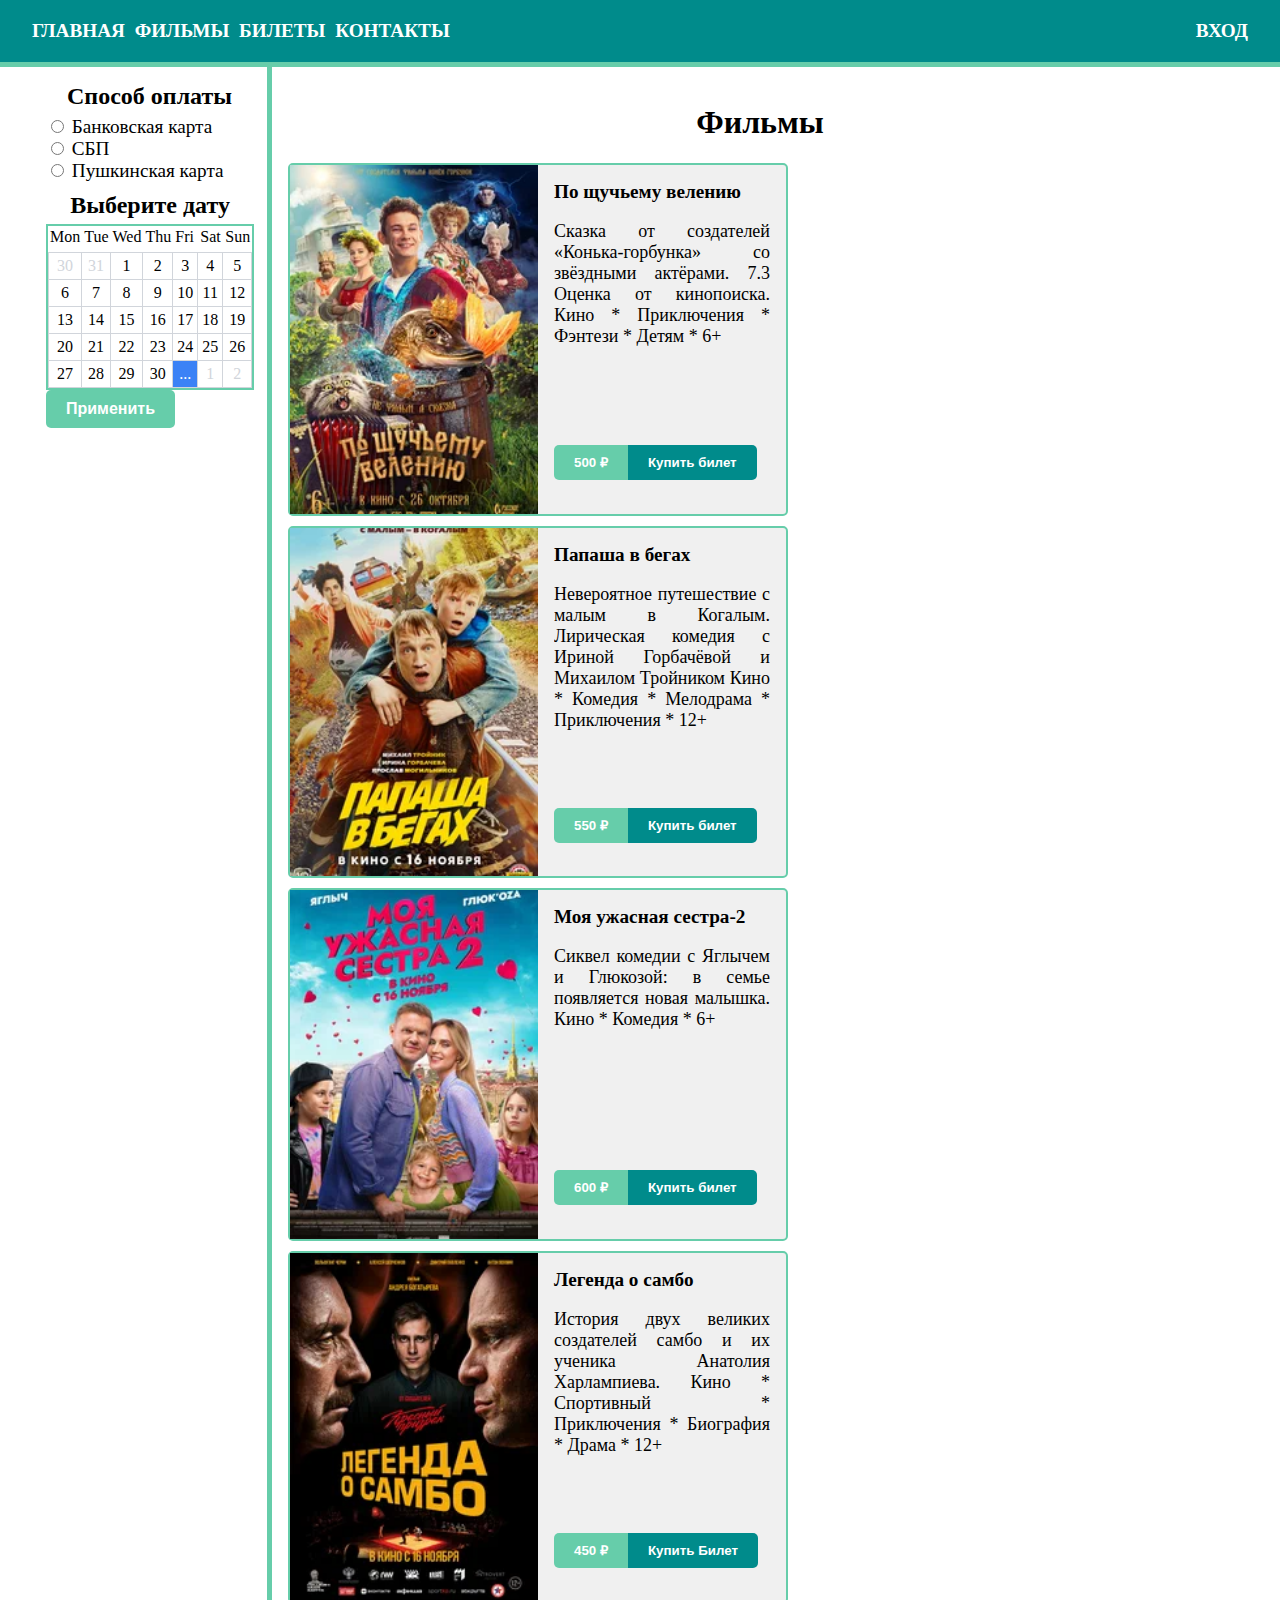
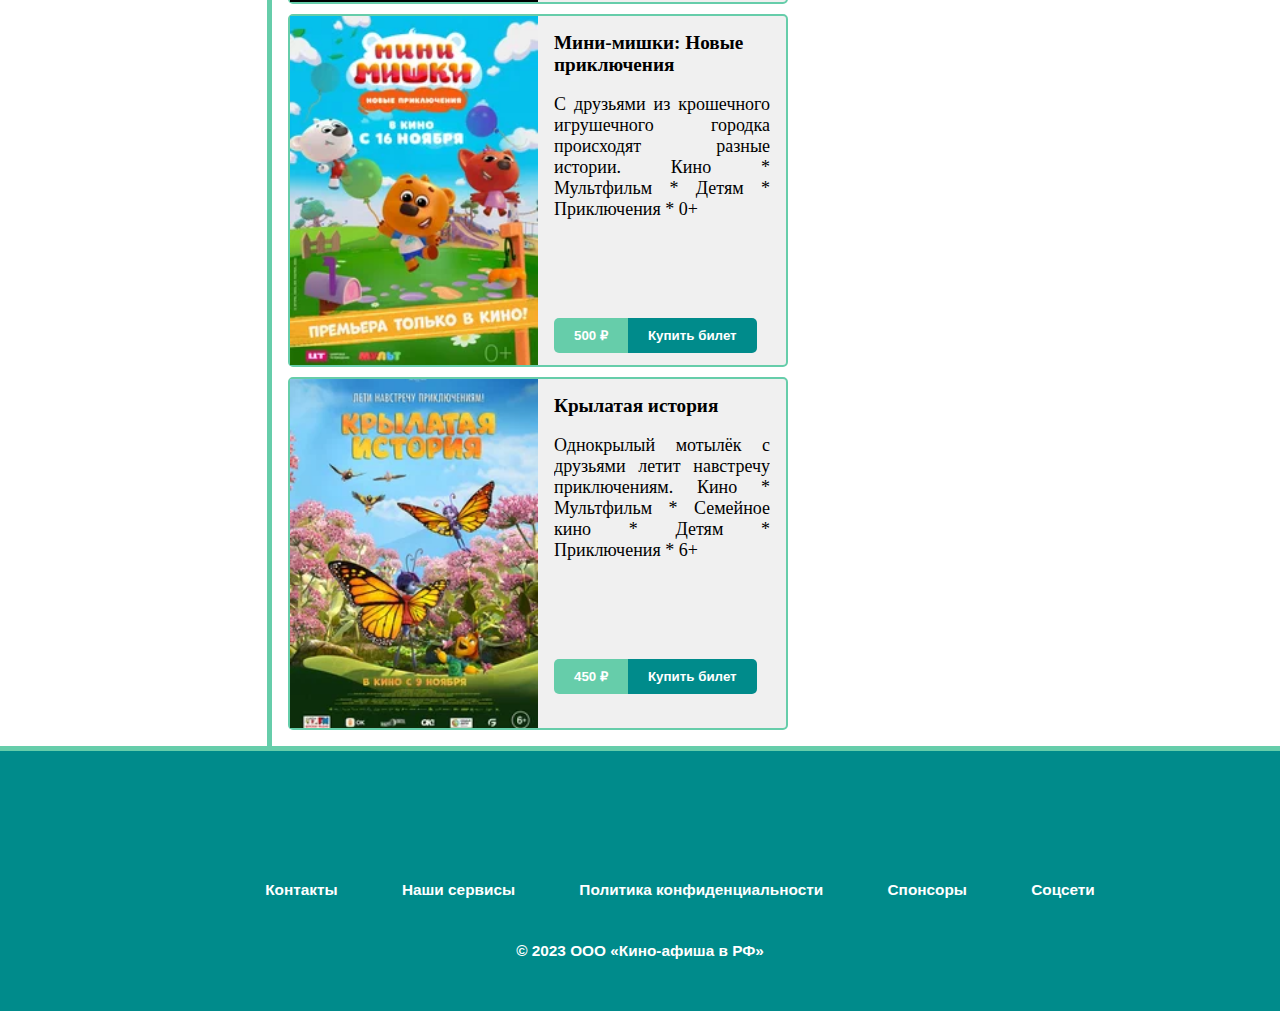
<file: Main_page/index.html>
<!DOCTYPE html>
<html lang="ru">
<head>
    <meta charset="UTF-8">
    <meta name="viewport" content="width=device-width, initial-scale=1.0">
    <title>Кино-афиша</title>
    <link rel="stylesheet" href="style.css">
    <link rel="stylesheet" href="print.css" media="print">
</head>
<body>
    <header class="header">
        <div class="container d-flex">
            <nav class="main-menu">
                <ul>
                    <li><a href="#">Главная</a></li>
                    <li><a href="#">Фильмы</a></li>
                    <li><a href="#">Билеты</a></li>
                    <li><a href="#">Контакты</a></li>
                </ul>   
            </nav>
            <div class="profile">
                <a href="#">Вход</a>
            </div>
        </div>
    </header>
    <main class="container d-flex">
        <aside class="sidebar">
            <form>
    
                    
            </fieldset>
            <fieldset>
                <legend>Способ оплаты</legend>
                <div class="form-group">
                    <input type="radio" name="pay" id="credit_card">
                    <label for="group1">Банковская карта</label>
                </div>
                <div class="form-group">
                    <input type="radio" name="pay" id="SBP">
                    <label for="group2">СБП</label>
                </div>
                <div class="form-group">
                    <input type="radio" name="pay" id="Pushkin_card">
                    <label for="group2">Пушкинская карта</label>
                </div>

            </fieldset>

                <fieldset>
                    <legend>Выберите дату</legend>
                    <div class="calendar">
                        <div class="calendar__weekday">Mon</div>
                        <div class="calendar__weekday">Tue</div>
                        <div class="calendar__weekday">Wed</div>
                        <div class="calendar__weekday">Thu</div>
                        <div class="calendar__weekday">Fri</div>
                        <div class="calendar__weekday">Sat</div>
                        <div class="calendar__weekday">Sun</div>
                        <div class="calendar__day calendar__day--disabled">30</div>
                        <div class="calendar__day calendar__day--disabled">31</div>
                        <div class="calendar__day">1</div>
                        <div class="calendar__day">2</div>
                        <div class="calendar__day">3</div>
                        <div class="calendar__day">4</div>
                        <div class="calendar__day">5</div>
                        <div class="calendar__day">6</div>
                        <div class="calendar__day">7</div>
                        <div class="calendar__day">8</div>
                        <div class="calendar__day">9</div>
                        <div class="calendar__day">10</div>
                        <div class="calendar__day">11</div>
                        <div class="calendar__day">12</div>
                        <div class="calendar__day">13</div>
                        <div class="calendar__day">14</div>
                        <div class="calendar__day">15</div>
                        <div class="calendar__day">16</div>
                        <div class="calendar__day">17</div>
                        <div class="calendar__day">18</div>
                        <div class="calendar__day">19</div>
                        <div class="calendar__day">20</div>
                        <div class="calendar__day">21</div>
                        <div class="calendar__day">22</div>
                        <div class="calendar__day">23</div>
                        <div class="calendar__day">24</div>
                        <div class="calendar__day">25</div>
                        <div class="calendar__day">26</div>
                        <div class="calendar__day">27</div>
                        <div class="calendar__day">28</div>
                        <div class="calendar__day">29</div>
                        <div class="calendar__day">30</div>
                        <div class="calendar__day calendar__day--current">...</div>
                        <div class="calendar__day calendar__day--disabled">1</div>
                        <div class="calendar__day calendar__day--disabled">2</div>
                    </div>
                <button class="btn">Применить</button>
            </form>
        </aside>
        <div class="page-content">
            <h1 class="products-header">Фильмы</h1>
            <div class="products">
                <div class="product-card">
                        <div class="product-image">
                            <img src="images/pr1.webp" alt="pr1">
                        </div>
                        <div class="product-details" >
                            <header>По щучьему велению</header>
                            <p class="product-info">Сказка от создателей «Конька-горбунка» со звёздными актёрами. 7.3 Оценка от кинопоиска. Кино * Приключения * Фэнтези * Детям * 6+</p>
                            <div class="action">
                                <a href="Sec_page/index.html">
                                    <button class="buy-btn" >
                                    <span class="price">500 &#8381;</span><span class="buy">Купить билет</span>
                                </button></a>
                                

                        </div>
                    </div>
                </div>
                <div class="product-card">
                    <div class="product-image">
                        <img src="images/pr2.webp" alt="pr2">
                    </div>
                    <div class="product-details">
                        <header>Папаша в бегах</header>
                        <p class="product-info">Невероятное путешествие с малым в Когалым. Лирическая комедия с Ириной Горбачёвой и Михаилом Тройником Кино * Комедия * Мелодрама * Приключения * 12+</p>
                        <div class="action">
                            <button class="buy-btn">
                                <span class="price">550 &#8381;</span><span class="buy">Купить билет</span>
                            </button>

                    </div>
                </div>
            </div>
            <div class="product-card">
                <div class="product-image">
                    <img src="images/pr3.webp" alt="product3">
                </div>
                <div class="product-details">
                    <header>Моя ужасная сестра-2</header>
                    <p class="product-info">Сиквел комедии с Яглычем и Глюкозой: в семье появляется новая малышка. Кино * Комедия * 6+</p>
                    <div class="action">
                        <button class="buy-btn">
                            <span class="price">600 &#8381;</span><span class="buy">Купить билет</span>
                        </button>

                </div>
            </div>
        </div>
        <div class="product-card">
            <div class="product-image">
                <img src="images/pr4.webp" alt="product4">
            </div>
            <div class="product-details">
                <header>Легенда о самбо</header>
                <p class="product-info">История двух великих создателей самбо и их ученика Анатолия Харлампиева. Кино * Спортивный * Приключения * Биография * Драма * 12+</p>
                <div class="action">
                    <button class="buy-btn">
                        <span class="price">450 &#8381;</span><span class="buy">Купить Билет</span>
                    </button>

            </div>
        </div>
    </div>
    <div class="product-card">
        <div class="product-image">
            <img src="images/pr5.webp" alt="product5">
        </div>
        <div class="product-details">
            <header>Мини-мишки: Новые приключения</header>
            <p class="product-info">С друзьями из крошечного игрушечного городка происходят разные истории. Кино * Мультфильм * Детям * Приключения * 0+</p>
            <div class="action">
                <button class="buy-btn">
                    <span class="price">500 &#8381;</span><span class="buy">Купить билет</span>
                </button>

        </div>
    </div>
</div>
<div class="product-card">
    <div class="product-image">
        <img src="images/pr6.webp" alt="product6">
    </div>
    <div class="product-details">
        <header>Крылатая история</header>
        <p class="product-info">Однокрылый мотылёк с друзьями летит навстречу приключениям. Кино * Мультфильм * Семейное кино * Детям * Приключения * 6+</p>
        <div class="action">
            <button class="buy-btn">
                <span class="price">450 &#8381;</span><span class="buy">Купить билет</span>
            </button>

    </div>
</div>
</div>

            
                
            </div>
        </div>
    </main>

    <footer>
        <div class="footer">
        <div class="row">
        <a href="#"><i class="fa fa-facebook"></i></a>
        <a href="#"><i class="fa fa-instagram"></i></a>
        <a href="#"><i class="fa fa-youtube"></i></a>
        <a href="#"><i class="fa fa-twitter"></i></a>
        </div>
        
        <div class="row">
        <ul>
        <li><a href="#">Контакты</a></li>
        <li><a href="#">Наши сервисы</a></li>
        <li><a href="#">Политика конфиденциальности</a></li>
        <li><a href="#">Спонсоры</a></li>
        <li><a href="#">Соцсети</a></li>
        </ul>
        </div>
        
        <div class="row">
            &copy; 2023 ООО «Кино-афиша в РФ»
        </div>
        </div>
        </footer>
    
</body>
</html>
</file>
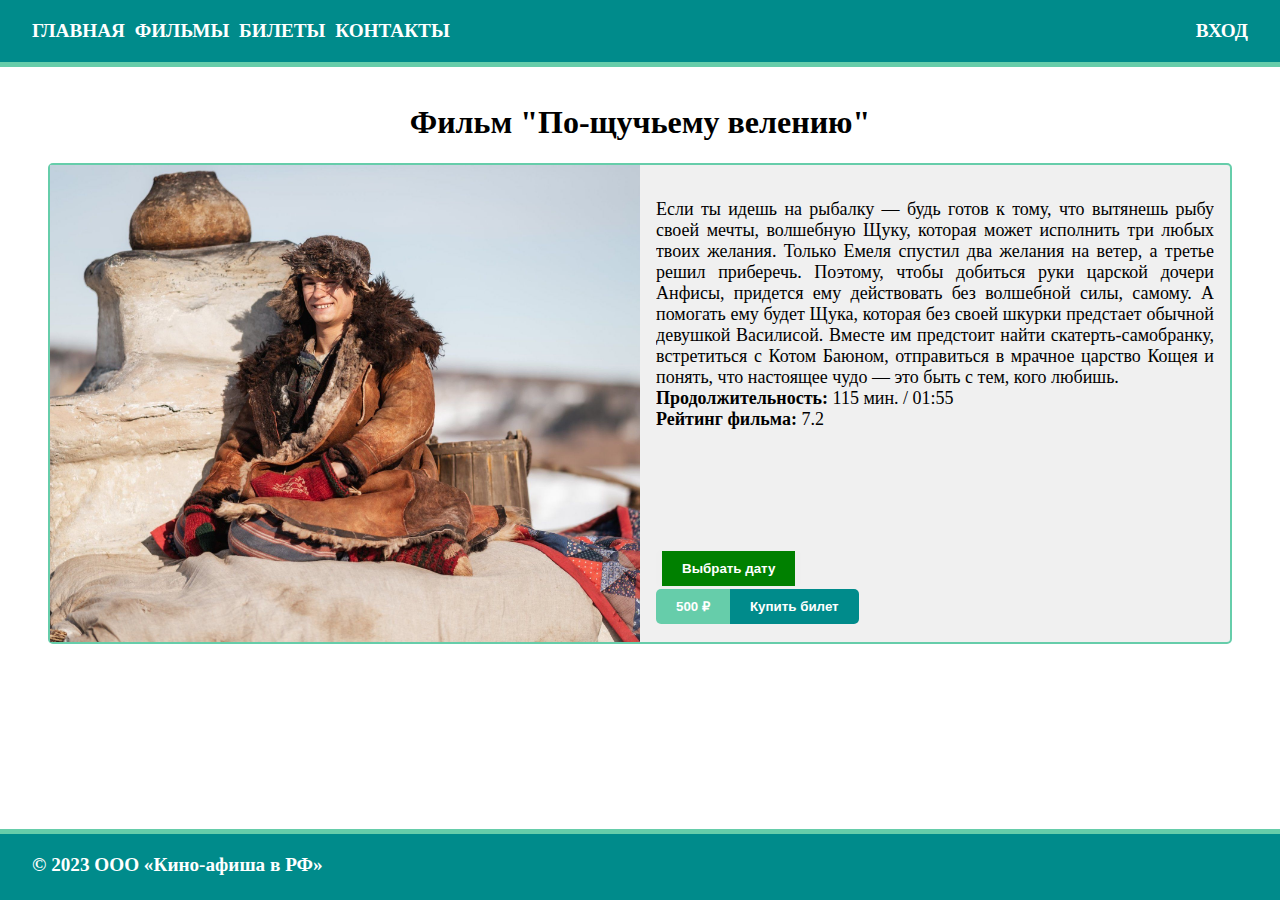
<file: Main_page/Sec_page/index.html>
<!DOCTYPE html>

<html lang="ru"><head><meta http-equiv="Content-Type" content="text/html; charset=UTF-8">
    
    <meta name="viewport" content="width=device-width, initial-scale=1.0">
    <title>Экскурсии по Москве</title>
    <link rel="stylesheet" href="style.css">
    <link rel="stylesheet" href="print.css" media="print">
</head>
<body>
    <header class="header">
        <div class="container d-flex">
            <nav class="main-menu">
                <ul>
                    <li><a href="/Gayanov-231-365-web-dev-2023-lab3/Main_page/index.html">Главная</a></li>
                    <li><a href="#">Фильмы</a></li>
                    <li><a href="#">Билеты</a></li>
                    <li><a href="#">Контакты</a></li>
                </ul>   
            </nav>
            <div class="profile">
                <a href="#">Вход</a>
            </div>
        </div>
    </header>
    <main class="container d-flex" style="
    flex-grow: 40;
">
        
        <div class="page-content">
            <h1 class="products-header">Фильм "По-щучьему велению"</h1>
            <div class="products">

                <div class="product-card">
                        <div class="product-image">
                            <img src="Sec-page-img.jpg" alt="product1">
                        </div>
                        <div class="product-details">
                            <header></header>
                            <p class="product-info">
                                Если ты идешь на рыбалку — будь готов к тому, что вытянешь рыбу своей мечты, волшебную Щуку, которая может исполнить три любых твоих желания. Только Емеля спустил два желания на ветер, а третье решил приберечь. Поэтому, чтобы добиться руки царской дочери Анфисы, придется ему действовать без волшебной силы, самому. А помогать ему будет Щука, которая без своей шкурки предстает обычной девушкой Василисой. Вместе им предстоит найти скатерть-самобранку, встретиться с Котом Баюном, отправиться в мрачное царство Кощея и понять, что настоящее чудо — это быть с тем, кого любишь.

                                
                                <br><b>Продолжительность:</b> 115 мин. / 01:55
                                <br><b>Рейтинг фильма:</b> 7.2
                                
                            </p>
                            <div class="action">
                                <button class="date-btn"><span class="date">Выбрать дату</span></button>

                            </div>
                            
                            <div class="action">
                                
                                <button class="buy-btn">
                                    <span class="price">500 ₽</span><span class="buy">Купить билет</span>
                                </button>

                        </div>
                    </div>
                </div>
                

    </div>
</div>


            
                
            
        
    </main>
    <footer class="footer">
        <div class="container">
            © 2023 ООО «Кино-афиша в РФ»
        </div>
    </footer>

</body></html>
</file>
<file: Main_page/style.css>
*::after,*::before {
    box-sizing: border-box;
}
body {
    margin: 0;
    min-height: 100vh;
    position: relative;
    min-width: 50rem;
    display: flex;
    flex-direction: column;
    background-image: url(https://catherineasquithgallery.com/uploads/posts/2023-01/1674277679_catherineasquithgallery-com-p-serii-fon-dlya-lendinga-foto-7.jpg);
}
.header {
    
    padding: 1.25rem 0;
    background-color: #008B8B;
    border-bottom: 5px solid  #66CDAA;
    font-size: 1.2rem;
    position: sticky;
    
    top:0;
    
}
.container {
    max-width: 95%;
    margin: 0 auto;
}
.header a {
    text-decoration: none;
    text-transform: uppercase;
    color: white;
    font-weight: bold;
}


.main-menu ul {
    list-style: none;
    margin: 0;
    padding: 0;
}
.main-menu li {
    display: inline;
    margin-right: 5px;
}
.profile {
    /* float: right; */
    margin-left: auto;
}

.sidebar {
    /* float: left; */
    width: 15rem;
    padding-top: 1rem;
    box-sizing: border-box;
    flex-shrink: 0;
    border-right: 5px solid #66CDAA;
    
}
.sidebar fieldset {
    border: none;
}
.sidebar legend {
    font-weight: bold;
    font-size: 1.5rem;
}
.form-group{
    font-size: 1.2rem;
}
.page-content {
    padding: 1px;
    padding: 1rem;
}

.btn {
    color: white;   
    background-color:  #66CDAA;
    border: none;
    border-radius: 5px;
    padding: 0.625rem 1.25rem;
    font-size: 1rem;
    font-weight: bold;
}
.products {
    display: flex;
    flex-wrap: wrap;
    gap: 10px;
}
.products-header{
    
    text-align: center;
}
.product-card {
    display: flex;
    height: 21.8rem;
    width: 31rem;
    background-color: rgb(240,240,240);
    border: 2px solid  #66CDAA;
    border-radius: 5px;
}
.product-image {
    /* float: left; */
    width: 50%;
    height: 100%;
}

.product-image img {
    width: 100%;
    height: 100%;
    object-fit: cover;
}

.product-details {
    /* float: right; */
    width: 50%;
    height: 100%;
    padding: 1rem;
    box-sizing: border-box;
}

.product-details header {
    font-size: 1.2rem;
    font-weight: bold;
}

.product-info {
    font-size: 18px;
    text-align: justify;
    height: 65%;
    overflow: auto;
}

.buy-btn {
    color: white;  
    border-radius: 5px;
    
    font-weight: bold;
    overflow: hidden;
    cursor:pointer;
    outline: none;
    border: none;
    padding: 0;
    
}

.price {
    background-color: #66CDAA;
    
    padding: 0.625rem 1.25rem;
    display: inline-block;
}
.buy {
    background-color: #008B8B;
    
    display: inline-block;
    padding: 0.625rem 1.25rem;
}


.d-flex {
    display: flex;
    
}
.calendar {
    display: grid;
    grid-template-columns: repeat(7, 1fr);
    grid-template-rows: repeat(6, 1fr); 
	border: 2px solid #66CDAA;
	
}   

.calendar__weekday {
    border-bottom: 1px solid #d1d5db;
    padding: 0.125rem;
}

.calendar__day {
    border-bottom: 1px solid #d1d5db;
    border-right: 1px solid #d1d5db;
    padding: 0.25rem;
    text-align: center;
}

.calendar__day--current {
    background-color: #3b82f6;
    color: #fff;
}


.calendar__day:nth-child(7n + 1) {
    border-left: 1px solid #d1d5db;
}

.calendar__day--disabled {
    color: #d1d5db;
}
.sidebar legend{
    text-align: center;
}

.footer {
    background-color: #008B8B;
    border-top: 5px solid  #66CDAA;
    padding: 1.25rem 0;
    color: white;  
    font-size: 1.2rem;
    font-weight: bold;
    flex-grow: 1;
    /* position: absolute;
    width: 100%;
    bottom: 0; */
    
}
.footer{
    background:#008B8B;
    padding:30px 0px;
    font-family: 'Play', sans-serif;
    text-align:center;
    }
    
.footer .row{
    width:100%;
    margin:1% 0%;
    padding:0.6% 0%;
    color:#fff;
    font-size:0.8em;
}
    
.footer .row a{
    text-decoration:none;
    color:#fff;
    transition:0.5s;
}
    
.footer .row a:hover{
    color:#66CDAA;
}
    
.footer .row ul{
    width:100%;
}
    
.footer .row ul li{
    display:inline-block;
    margin:0px 30px;
}
    
.footer .row a i{
    font-size:2em;
    margin:0% 1%;
}
    
@media (max-width:720px){
.footer{
    text-align:left;
    padding:5%;
}
.footer .row ul li{
    display:block;
    margin:10px 0px;
    text-align:left;
}
.footer .row a i{
    margin:0% 3%;
}
}
</file>
<file: Main_page/print.css>
header, footer,aside{
    display: none;
}
</file>
<file: Main_page/Sec_page/style.css>
*::after,*::before {
    box-sizing: border-box;
}
body {
    margin: 0;
    min-height: 100vh;
    position: relative;
    min-width: 50rem;
    display: flex;
    flex-direction: column;
    background-image: url(https://catherineasquithgallery.com/uploads/posts/2023-01/1674277679_catherineasquithgallery-com-p-serii-fon-dlya-lendinga-foto-7.jpg);
}
.header {
    
    padding: 1.25rem 0;
    background-color: #008B8B;;
    border-bottom: 5px solid #66CDAA;
    font-size: 1.2rem;
    position: sticky;
    
    top:0;
    
}
.container {
    max-width: 95%;
    margin: 0 auto;
}
.header a {
    text-decoration: none;
    text-transform: uppercase;
    color: white;
    font-weight: bold;
}


.main-menu ul {
    list-style: none;
    margin: 0;
    padding: 0;
}
.main-menu li {
    display: inline;
    margin-right: 5px;
}
.profile {
    /* float: right; */
    margin-left: auto;
}

.sidebar {
    /* float: left; */
    width: 15rem;
    padding-top: 1rem;
    box-sizing: border-box;
    flex-shrink: 0;
    border-right: 5px solid #66CDAA;
    
}
.sidebar fieldset {
    border: none;
}
.sidebar legend {
    font-weight: bold;
    font-size: 1.5rem;
}
.form-group{
    font-size: 1.2rem;
}
.page-content {
    padding: 1px;
    padding: 1rem;
}

.btn {
    color: white;   
    background-color:  #66CDAA;
    border: none;
    border-radius: 5px;
    padding: 0.625rem 1.25rem;
    font-size: 1rem;
    font-weight: bold;
}
.products {
    display: flex;
    flex-wrap: wrap;
    gap: 10px;
}
.products-header{
    
    text-align: center;
}
.product-card {
    display: flex;
    height: 29.8rem;
    background-color: rgb(240,240,240);
    border: 2px solid  #66CDAA;
    border-radius: 5px;
}
.product-image {
    /* float: left; */

    width: 50%;
    height: 100%;
}

.product-image img {
    width: 100%;
    height: 100%;
    object-fit: cover;
}


.product-details {
    /* float: right; */
    width: 50%;
    height: 100%;
    padding: 1rem;
    box-sizing: border-box;
}

.product-details header {
    font-size: 1.2rem;
    font-weight: bold;
}

.product-info {
    font-size: 18px;
    text-align: justify;
    height: 75%;
    overflow: auto;
}
.date-btn {
    color: white;  
    border-radius: 5px;
    
    font-weight: bold;
    overflow: hidden;
    cursor:pointer;
    outline: none;
    border: none;
    margin-bottom: 2px;
    
}


.buy-btn {
    color: white;  
    border-radius: 5px;
    
    font-weight: bold;
    overflow: hidden;
    cursor:pointer;
    outline: none;
    border: none;
    padding: 0;
    
}
.date{
    background-color: green;
    
    padding: 0.625rem 1.25rem;
    display: inline-block;

}

.price {
    background-color: #66CDAA;
    
    padding: 0.625rem 1.25rem;
    display: inline-block;
}
.buy {
    background-color: #008B8B;
    
    display: inline-block;
    padding: 0.625rem 1.25rem;
}

.footer {
    background-color: #008B8B;
    border-top: 5px solid  #66CDAA;
    padding: 1.25rem 0;
    color: white;  
    font-size: 1.2rem;
    font-weight: bold;
    flex-grow: 1;
    /* position: absolute;
    width: 100%;
    bottom: 0; */
}
.d-flex {
    display: flex;
    
}
.calendar {
    display: grid;
    grid-template-columns: repeat(7, 1fr);
    grid-template-rows: repeat(6, 1fr); 
	border: 2px solid #66CDAA;
	
}   

.calendar__weekday {
    border-bottom: 1px solid #d1d5db;
    padding: 0.125rem;
}

.calendar__day {
    border-bottom: 1px solid #d1d5db;
    border-right: 1px solid #d1d5db;
    padding: 0.25rem;
    text-align: center;
}

.calendar__day--current {
    background-color: #3b82f6;
    color: #fff;
}


.calendar__day:nth-child(7n + 1) {
    border-left: 1px solid #d1d5db;
}

.calendar__day--disabled {
    color: #d1d5db;
}
.sidebar legend{
    text-align: center;
}
</file>
<file: Main_page/Sec_page/print.css>
header, footer,aside{
    display: none;
}
</file>
